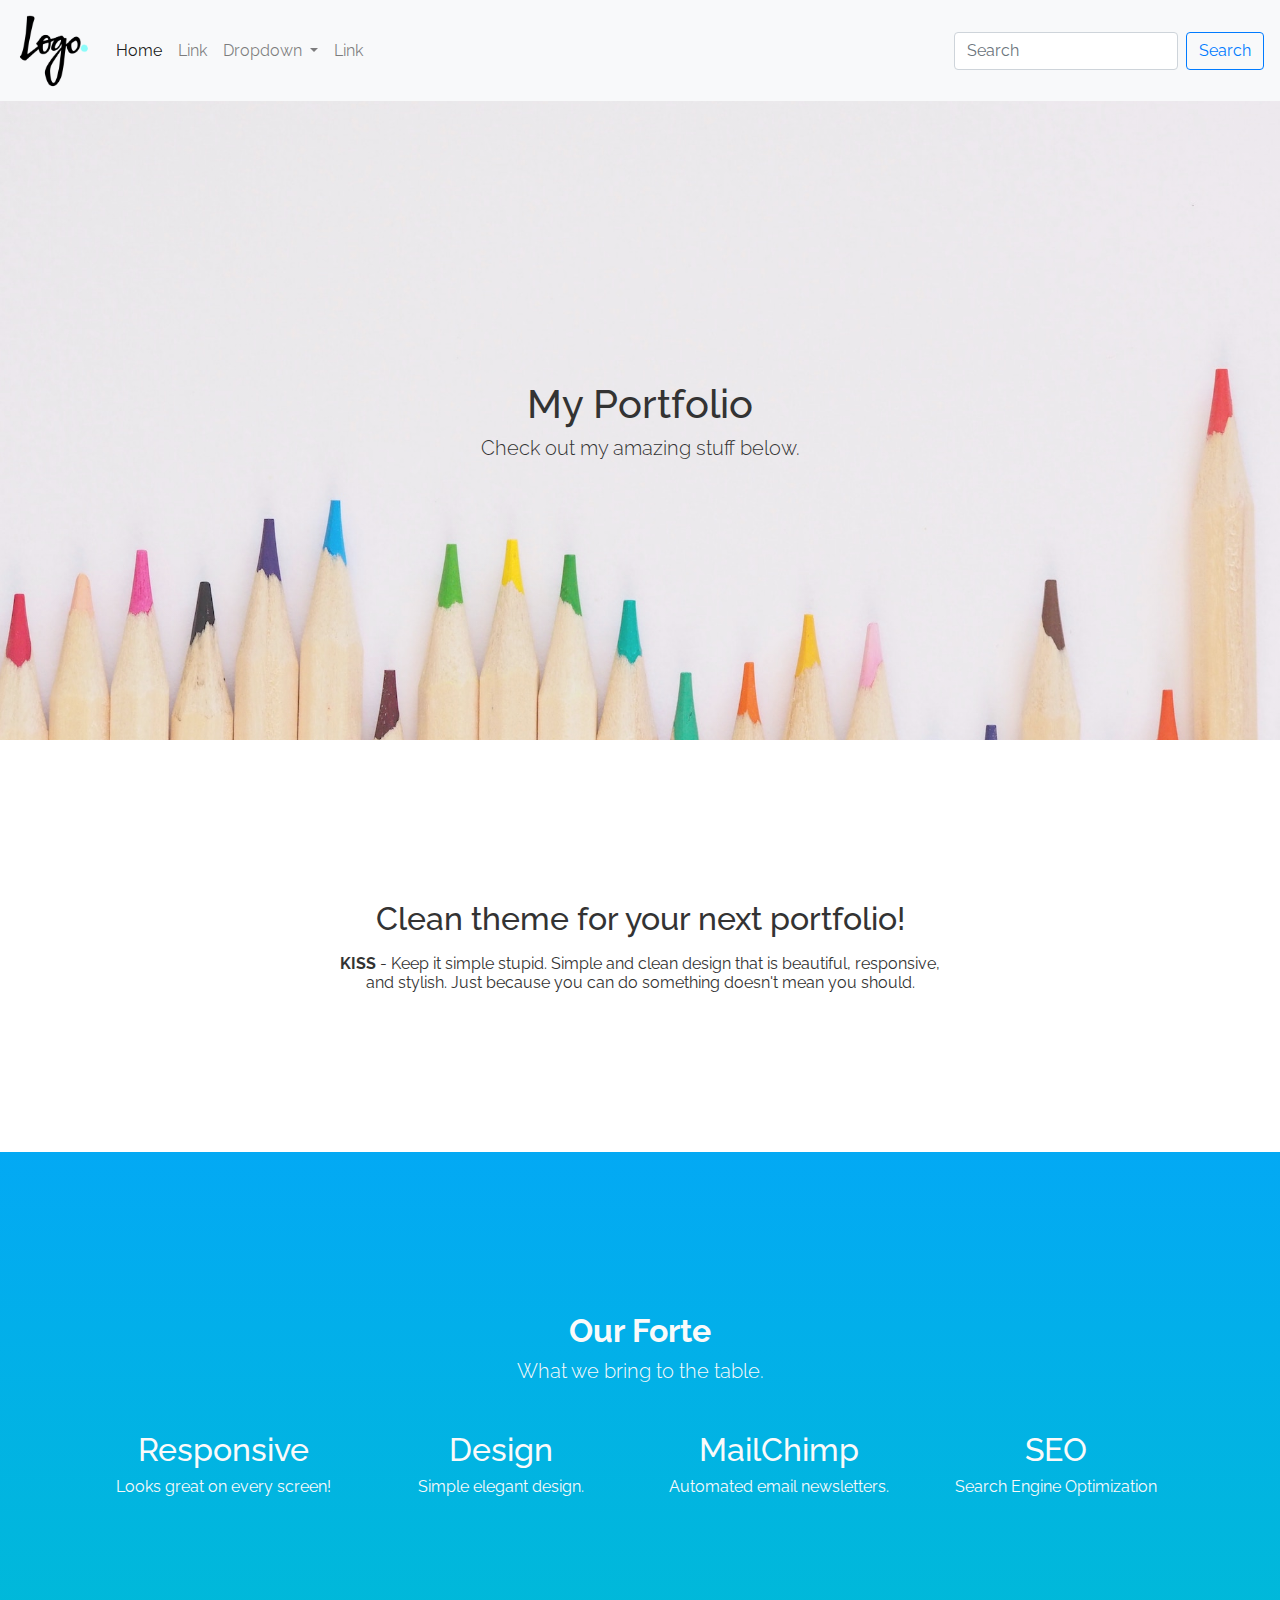
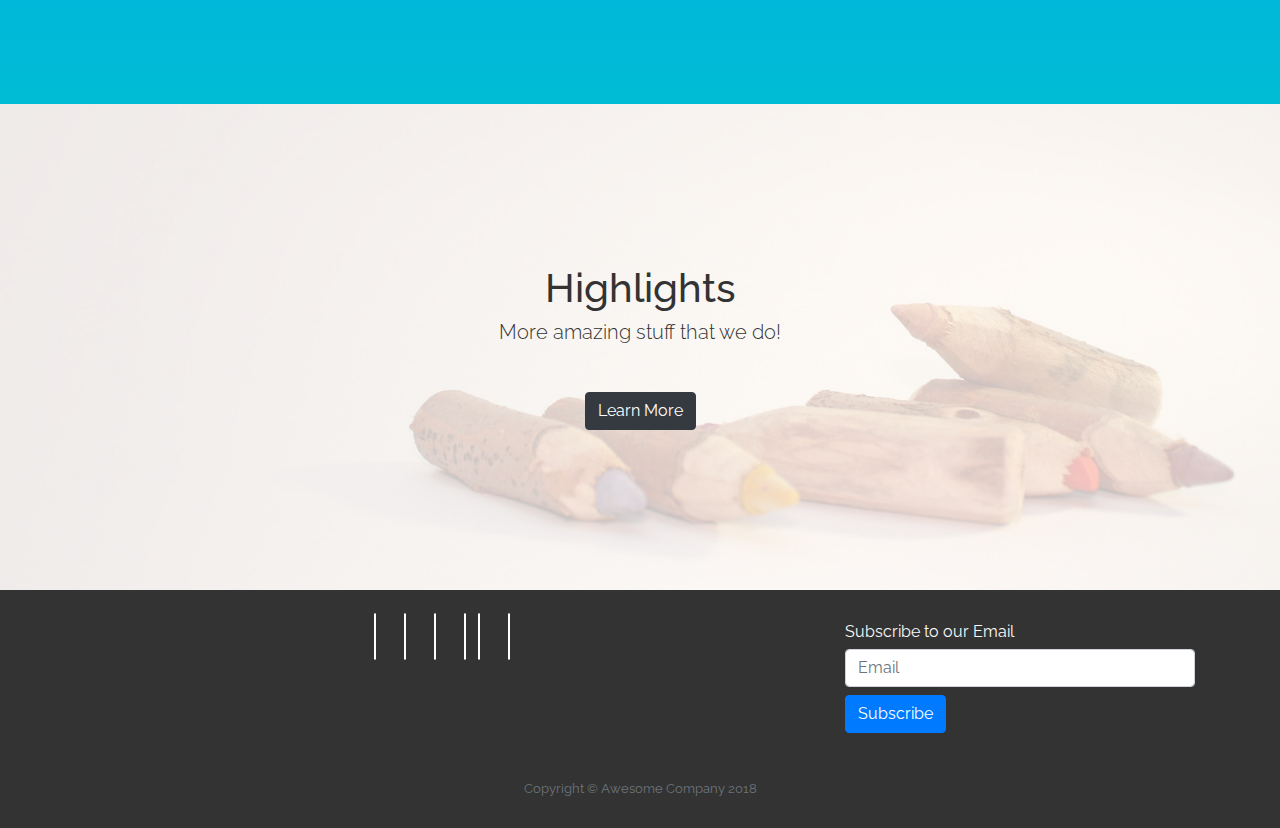
<file: index.html>
<!DOCTYPE html>
<html>
  <head>
    <meta charset="utf-8">
    <meta name="viewport" content="width=device-width, initial-scale=1">
    <meta http-equiv="x-ua-compatible" content="ie=edge">
    <link rel="stylesheet" href="https://maxcdn.bootstrapcdn.com/bootstrap/4.0.0/css/bootstrap.min.css" integrity="sha384-Gn5384xqQ1aoWXA+058RXPxPg6fy4IWvTNh0E263XmFcJlSAwiGgFAW/dAiS6JXm" crossorigin="anonymous">
    <!-- Main style.css -->
    <link rel="stylesheet" href="/css/style.css">
    <!-- Google font -->
    <!-- ion icons -->
    <link rel="stylesheet" href="http://code.ionicframework.com/ionicons/2.0.1/css/ionicons.min.css">
    <style>
    @import url('https://fonts.googleapis.com/css?family=Raleway:400,700');
    </style>
    <title>Portfolio Template</title>
  </head>
  <body>
    <nav class="navbar navbar-expand-lg navbar-light bg-light fixed-top">
      <a class="navbar-brand" href="#"><img src="images/logo.png" height="75" alt="logo"></a>
      <button class="navbar-toggler" type="button" data-toggle="collapse" data-target="#navbarSupportedContent" aria-controls="navbarSupportedContent" aria-expanded="false" aria-label="Toggle navigation">
        <span class="navbar-toggler-icon"></span>
      </button>

      <div class="collapse navbar-collapse" id="navbarSupportedContent">
        <ul class="navbar-nav mr-auto">
          <li class="nav-item active">
            <a class="nav-link" href="#">Home <span class="sr-only">(current)</span></a>
          </li>
          <li class="nav-item">
            <a class="nav-link" href="#">Link</a>
          </li>
          <li class="nav-item dropdown">
            <a class="nav-link dropdown-toggle" href="#" id="navbarDropdown" role="button" data-toggle="dropdown" aria-haspopup="true" aria-expanded="false">
              Dropdown
            </a>
            <div class="dropdown-menu" aria-labelledby="navbarDropdown">
              <a class="dropdown-item" href="#">Action</a>
              <a class="dropdown-item" href="#">Another action</a>
              <div class="dropdown-divider"></div>
              <a class="dropdown-item" href="#">Something else here</a>
            </div>
          </li>
          <li class="nav-item">
            <a class="nav-link" href="#">Link</a>
          </li>
        </ul>
        <form class="form-inline my-2 my-lg-0">
          <input class="form-control mr-sm-2" type="search" placeholder="Search" aria-label="Search">
          <button class="btn btn-outline-primary my-2 my-sm-0" type="submit">Search</button>
        </form>
      </div>
    </nav>
    <div class="wrapper">
      <header class="masthead d-flex">
        <div class="container text-center my-auto">
          <h1 class="mb-2">My Portfolio</h1>
          <p class="lead">Check out my amazing stuff below.</p>
        </div>
      </header>

      <section>
        <div class="container text-center">
          <h2 class="mb-3">Clean theme for your next portfolio!</h2>
          <p><strong>KISS</strong> - Keep it simple stupid. Simple and clean design that is beautiful, responsive, and stylish. Just because you can do something doesn't mean you should.</p>
        </div>
      </section>

      <section id="services">
        <div class="container text-center">
          <h3 class="h2 font-weight-bold">Our Forte</h3>
          <p class="lead mb-5">What we bring to the table.</p>
          <div class="row mx-auto">
            <div class="col-lg-3 col-md-6 mb-5">
              <p class="display-3"><i class="ion ion-iphone" aria-hidden="true"></i></p>
              <p class="h2">Responsive</p>
              <p>Looks great on every screen!</p>
            </div>

            <div class="col-lg-3 col-md-6 mb-5">
              <p class="display-3"><i class="fa ion-edit" aria-hidden="true"></i></p>
              <p class="h2">Design</p>
              <p>Simple elegant design.</p>
            </div>

            <div class="col-lg-3 col-md-6 mb-5">
              <p class="display-3"><i class="fa ion-email" aria-hidden="true"></i></p>
              <p class="h2">MailChimp</p>
              <p>Automated email newsletters.</p>
            </div>

            <div class="col-lg-3 col-md-6">
              <p class="display-3"><i class="ion ion-search" aria-hidden="true"></i></p>
              <p class="h2">SEO</p>
              <p>Search Engine Optimization</p>
            </div>
         </div> <!-- End Certs and ROW-->
       </div>
      </section>

      <section class="d-flex" id="more">
        <div class="container text-center my-auto">
          <h1 class="mb-2">Highlights</h1>
          <p class="lead mb-5">More amazing stuff that we do!</p>
          <a href="#" class="btn btn-dark">Learn More</a>
        </div>
      </section>

      <footer class="footer">
        <div class="container">
          <div class="row">
            <div class="col-md-8">
              <ul class="list-inline mb-3">
                <li class="list-inline-item">
                  <a class="text-white mr-3" href="#">
                    <i class="ion ion-social-facebook"></i>
                  </a>
                </li>
                <li class="list-inline-item mb-2">
                  <a class="text-white mr-3" href="#">
                    <i class="ion ion-social-twitter"></i>
                  </a>
                </li>
                <li class="list-inline-item mb-2">
                  <a class="text-white mr-3" href="#">
                    <i class="ion ion-social-instagram"></i>
                  </a>
                </li>
                <li class="list-inline-item mb-2">
                  <a class="text-white" href="#">
                    <i class="ion ion-social-linkedin"></i>
                  </a>
                </li>
                <li class="list-inline-item mb-2">
                  <a class="text-white mr-3" href="#">
                    <i class="ion ion-social-googleplus"></i>
                  </a>
                </li>
                <li class="list-inline-item mb-2">
                  <a class="text-white mr-3" href="#">
                    <i class="ion ion-social-github"></i>
                  </a>
                </li>
              </ul>
            </div>
            <div class="col-md-4">
              <form class="mb-5">
                <div class="form-row mx-auto">
                  <label for="inputEmail4">Subscribe to our Email</label>
                  <input type="email" class="form-control mb-2" id="inputEmail4" placeholder="Email">
                  <button type="submit" class="btn btn-primary">Subscribe</button>
                </div>
              </form>

            </div>

          </div>




        <p class="text-muted small mb-0">Copyright &copy; Awesome Company 2018</p>
      </div>
      </footer>
    </div> <!-- End wrapper -->








    <script src="https://code.jquery.com/jquery-3.2.1.slim.min.js" integrity="sha384-KJ3o2DKtIkvYIK3UENzmM7KCkRr/rE9/Qpg6aAZGJwFDMVNA/GpGFF93hXpG5KkN" crossorigin="anonymous"></script>
    <script src="https://cdnjs.cloudflare.com/ajax/libs/popper.js/1.12.9/umd/popper.min.js" integrity="sha384-ApNbgh9B+Y1QKtv3Rn7W3mgPxhU9K/ScQsAP7hUibX39j7fakFPskvXusvfa0b4Q" crossorigin="anonymous"></script>
    <script src="https://maxcdn.bootstrapcdn.com/bootstrap/4.0.0/js/bootstrap.min.js" integrity="sha384-JZR6Spejh4U02d8jOt6vLEHfe/JQGiRRSQQxSfFWpi1MquVdAyjUar5+76PVCmYl" crossorigin="anonymous"></script>
  </body>
</html>
</file>
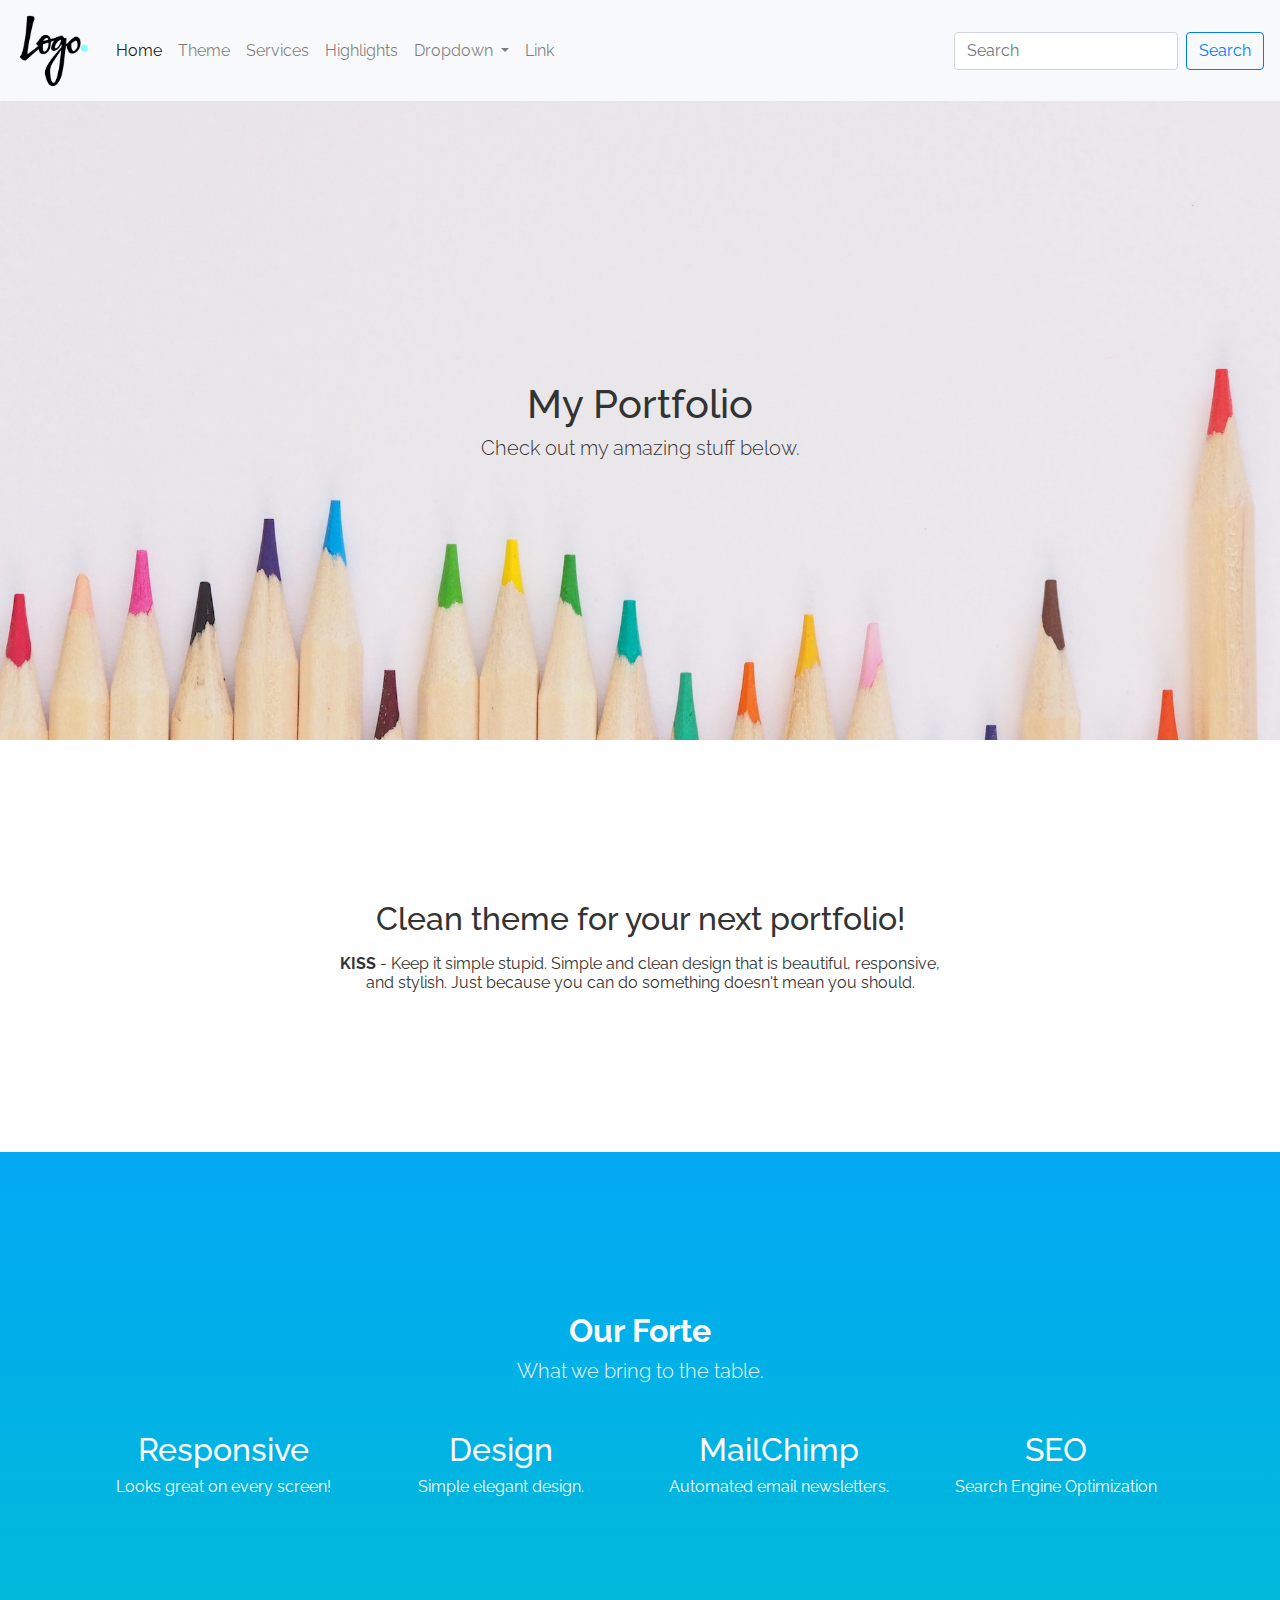
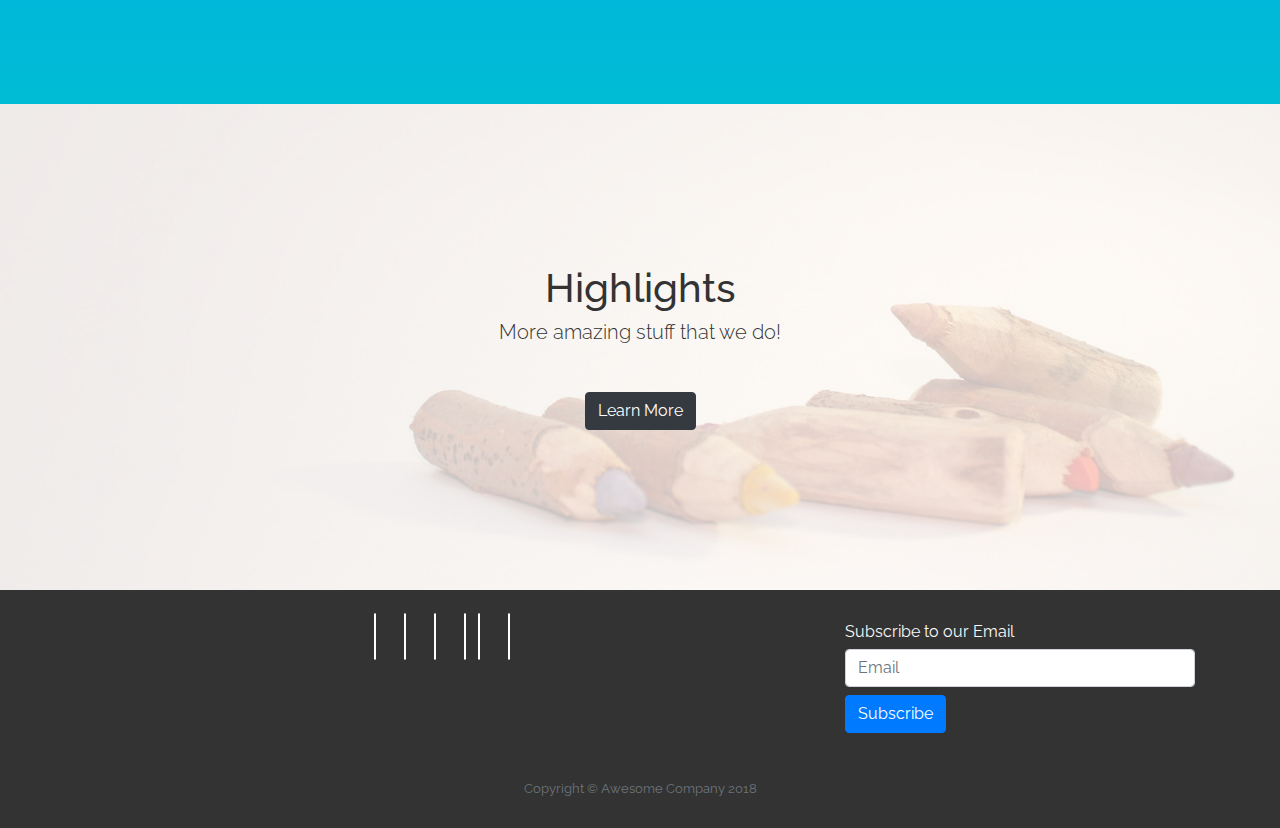
<file: folio-template/index.html>
<!DOCTYPE html>
<html>
  <head>
    <meta charset="utf-8">
    <meta name="viewport" content="width=device-width, initial-scale=1">
    <meta http-equiv="x-ua-compatible" content="ie=edge">
    <link rel="stylesheet" href="https://maxcdn.bootstrapcdn.com/bootstrap/4.0.0/css/bootstrap.min.css" integrity="sha384-Gn5384xqQ1aoWXA+058RXPxPg6fy4IWvTNh0E263XmFcJlSAwiGgFAW/dAiS6JXm" crossorigin="anonymous">
    <!-- Main style.css -->
    <link rel="stylesheet" href="css/style.css">
    <!-- Google font -->
    <!-- ion icons -->
    <link rel="stylesheet" href="http://code.ionicframework.com/ionicons/2.0.1/css/ionicons.min.css">
    <style>
    @import url('https://fonts.googleapis.com/css?family=Raleway:400,700');
    </style>
    <title>Portfolio Template</title>
  </head>
  <body>
    <nav class="navbar navbar-expand-lg fixed-top bg-light navbar-light">
      <a class="navbar-brand" href="#"><img src="images/logo.png" height="75" alt="logo"></a>
      <button class="navbar-toggler" type="button" data-toggle="collapse" data-target="#navbarSupportedContent" aria-controls="navbarSupportedContent" aria-expanded="false" aria-label="Toggle navigation">
        <span class="navbar-toggler-icon"></span>
      </button>
      <!-- navbar collapse -->
      <div class="collapse navbar-collapse justify-content-end" id="navbarSupportedContent">
        <ul class="navbar-nav mr-auto">
          <li class="nav-item active">
            <a class="nav-link" href="#">Home <span class="sr-only">(current)</span></a>
          </li>
          <li class="nav-item">
            <a class="nav-link" href="#theme">Theme</a>
          </li>
          <li class="nav-item">
            <a class="nav-link" href="#services">Services</a>
          </li>
          <li class="nav-item">
            <a class="nav-link" href="#more">Highlights</a>
          </li>
          <li class="nav-item dropdown">
            <a class="nav-link dropdown-toggle" href="#" id="navbarDropdown" role="button" data-toggle="dropdown" aria-haspopup="true" aria-expanded="false">
              Dropdown
            </a>
            <div class="dropdown-menu" aria-labelledby="navbarDropdown">
              <a class="dropdown-item" href="#">Action</a>
              <a class="dropdown-item" href="#">Another action</a>
              <div class="dropdown-divider"></div>
              <a class="dropdown-item" href="#">Something else here</a>
            </div>
          </li>
          <li class="nav-item">
            <a class="nav-link" href="#">Link</a>
          </li>
        </ul>
        <form class="form-inline my-2 my-lg-0">
          <input class="form-control mr-sm-2" type="search" placeholder="Search" aria-label="Search">
          <button class="btn btn-outline-primary my-2 my-sm-0" type="submit">Search</button>
        </form>
      </div>
    </nav>
    <div class="wrapper">
      <header class="masthead d-flex">
        <div class="container text-center my-auto">
          <h1 class="mb-2">My Portfolio</h1>
          <p class="lead">Check out my amazing stuff below.</p>
        </div>
      </header>

      <section id="theme">
        <div class="container text-center">
          <h2 class="mb-3">Clean theme for your next portfolio!</h2>
          <p><strong>KISS</strong> - Keep it simple stupid. Simple and clean design that is beautiful, responsive, and stylish. Just because you can do something doesn't mean you should.</p>
        </div>
      </section>

      <section id="services">
        <div class="container text-center">
          <h3 class="h2 font-weight-bold">Our Forte</h3>
          <p class="lead mb-5">What we bring to the table.</p>
          <div class="row mx-auto">
            <div class="col-lg-3 col-md-6 mb-5">
              <p class="display-3"><i class="ion ion-iphone" aria-hidden="true"></i></p>
              <p class="h2">Responsive</p>
              <p>Looks great on every screen!</p>
            </div>

            <div class="col-lg-3 col-md-6 mb-5">
              <p class="display-3"><i class="fa ion-edit" aria-hidden="true"></i></p>
              <p class="h2">Design</p>
              <p>Simple elegant design.</p>
            </div>

            <div class="col-lg-3 col-md-6 mb-5">
              <p class="display-3"><i class="fa ion-email" aria-hidden="true"></i></p>
              <p class="h2">MailChimp</p>
              <p>Automated email newsletters.</p>
            </div>

            <div class="col-lg-3 col-md-6">
              <p class="display-3"><i class="ion ion-search" aria-hidden="true"></i></p>
              <p class="h2">SEO</p>
              <p>Search Engine Optimization</p>
            </div>
         </div> <!-- End Certs and ROW-->
       </div>
      </section>

      <section class="d-flex" id="more">
        <div class="container text-center my-auto">
          <h1 class="mb-2">Highlights</h1>
          <p class="lead mb-5">More amazing stuff that we do!</p>
          <a href="#" class="btn btn-dark">Learn More</a>
        </div>
      </section>

      <footer class="footer">
        <div class="container">
          <div class="row">
            <div class="col-md-8">
              <ul class="list-inline mb-3">
                <li class="list-inline-item">
                  <a class="text-white mr-3" href="#">
                    <i class="ion ion-social-facebook"></i>
                  </a>
                </li>
                <li class="list-inline-item mb-2">
                  <a class="text-white mr-3" href="#">
                    <i class="ion ion-social-twitter"></i>
                  </a>
                </li>
                <li class="list-inline-item mb-2">
                  <a class="text-white mr-3" href="#">
                    <i class="ion ion-social-instagram"></i>
                  </a>
                </li>
                <li class="list-inline-item mb-2">
                  <a class="text-white" href="#">
                    <i class="ion ion-social-linkedin"></i>
                  </a>
                </li>
                <li class="list-inline-item mb-2">
                  <a class="text-white mr-3" href="#">
                    <i class="ion ion-social-googleplus"></i>
                  </a>
                </li>
                <li class="list-inline-item mb-2">
                  <a class="text-white mr-3" href="#">
                    <i class="ion ion-social-github"></i>
                  </a>
                </li>
              </ul>
            </div>
            <div class="col-md-4">
              <form class="mb-5">
                <div class="form-row mx-auto">
                  <label for="inputEmail4">Subscribe to our Email</label>
                  <input type="email" class="form-control mb-2" id="inputEmail4" placeholder="Email">
                  <button type="submit" class="btn btn-primary">Subscribe</button>
                </div>
              </form>
            </div>
          </div>
        <p class="text-muted small mb-0">Copyright &copy; Awesome Company 2018</p>
      </div>
    </footer>
    </div> <!-- End wrapper -->

    <script src="https://code.jquery.com/jquery-3.2.1.slim.min.js" integrity="sha384-KJ3o2DKtIkvYIK3UENzmM7KCkRr/rE9/Qpg6aAZGJwFDMVNA/GpGFF93hXpG5KkN" crossorigin="anonymous"></script>
    <script src="https://cdnjs.cloudflare.com/ajax/libs/popper.js/1.12.9/umd/popper.min.js" integrity="sha384-ApNbgh9B+Y1QKtv3Rn7W3mgPxhU9K/ScQsAP7hUibX39j7fakFPskvXusvfa0b4Q" crossorigin="anonymous"></script>
    <script src="https://maxcdn.bootstrapcdn.com/bootstrap/4.0.0/js/bootstrap.min.js" integrity="sha384-JZR6Spejh4U02d8jOt6vLEHfe/JQGiRRSQQxSfFWpi1MquVdAyjUar5+76PVCmYl" crossorigin="anonymous"></script>
    <script type="text/javascript" src="js/main.js">

    </script>
  </body>
</html>
</file>
<file: css/style.css>
body {
  font: 100% "Raleway", sans-serif;
  color: #333; }

body, html {
  height: 100%; }

section {
  padding: 10rem 0; }

p {
  max-width: 600px;
  margin: 0 auto; }

.wrapper {
  margin-top: 100px; }

.masthead {
  min-height: 40rem;
  position: relative;
  display: table;
  width: 100%;
  height: auto;
  padding-top: 8rem;
  padding-bottom: 8rem;
  background: linear-gradient(90deg, rgba(255, 255, 255, 0.1) 0, rgba(255, 255, 255, 0.1) 100%), url(/images/pencils.jpg);
  background-position: center center;
  background-repeat: no-repeat;
  background-size: cover; }

#services {
  background: #03A9F4;
  /* Old browsers */
  background: -moz-linear-gradient(top, #03A9F4 0%, #00BCD4 100%);
  /* FF3.6+ */
  background: -webkit-gradient(linear, top top, top bottom, color-stop(0%, #03A9F4), color-stop(100%, #00BCD4));
  /* Chrome,Safari4+ */
  background: -webkit-linear-gradient(top, #03A9F4 0%, #00BCD4 100%);
  /* Chrome10+,Safari5.1+ */
  background: -o-linear-gradient(top, #03A9F4 0%, #00BCD4 100%);
  /* Opera 11.10+ */
  background: -ms-linear-gradient(top, #03A9F4 0%, #00BCD4 100%);
  /* IE10+ */
  background: linear-gradient(to bottom, #03A9F4 0%, #00BCD4 100%);
  /* W3C */
  filter: progid:DXImageTransform.Microsoft.gradient( startColorstr='#ffffff', endColorstr='#000000',GradientType=0 );
  /* IE6-9 */
  color: #fafafa; }

#more {
  background: url(/images/pencils2.jpg);
  background-position: center center;
  background-repeat: no-repeat;
  background-size: cover; }

footer {
  background-color: #333;
  padding: 2rem 0;
  color: #fafafa;
  text-align: center; }
  footer i {
    width: 50px;
    height: 50px;
    font-size: 2rem;
    border: 1px solid #fff;
    border-radius: 50px;
    padding-top: 8px; }

/*# sourceMappingURL=style.css.map */
</file>
<file: folio-template/css/style.css>
body {
  font: 100% "Raleway", sans-serif;
  color: #333; }

body, html {
  height: 100%; }

section {
  padding: 10rem 0; }

p {
  max-width: 600px;
  margin: 0 auto; }

.wrapper {
  margin-top: 100px; }

.masthead {
  min-height: 40rem;
  position: relative;
  display: table;
  width: 100%;
  height: auto;
  padding-top: 8rem;
  padding-bottom: 8rem;
  background-color: #e5e5e5;
  background-image: url("../images/pencils.jpg");
  background-position: center;
  background-repeat: no-repeat;
  background-size: cover; }

#services {
  background: #03A9F4;
  /* Old browsers */
  background: -moz-linear-gradient(top, #03A9F4 0%, #00BCD4 100%);
  /* FF3.6+ */
  background: -webkit-gradient(linear, top top, top bottom, color-stop(0%, #03A9F4), color-stop(100%, #00BCD4));
  /* Chrome,Safari4+ */
  background: -webkit-linear-gradient(top, #03A9F4 0%, #00BCD4 100%);
  /* Chrome10+,Safari5.1+ */
  background: -o-linear-gradient(top, #03A9F4 0%, #00BCD4 100%);
  /* Opera 11.10+ */
  background: -ms-linear-gradient(top, #03A9F4 0%, #00BCD4 100%);
  /* IE10+ */
  background: linear-gradient(to bottom, #03A9F4 0%, #00BCD4 100%);
  /* W3C */
  filter: progid:DXImageTransform.Microsoft.gradient( startColorstr='#ffffff', endColorstr='#000000',GradientType=0 );
  /* IE6-9 */
  color: #fafafa; }

#more {
  background: url("../images/pencils2.jpg");
  background-position: center center;
  background-repeat: no-repeat;
  background-size: cover;
  background-color: red; }

footer {
  background-color: #333;
  padding: 2rem 0;
  color: #fafafa;
  text-align: center; }
  footer i {
    width: 50px;
    height: 50px;
    font-size: 2rem;
    border: 1px solid #fff;
    border-radius: 50px;
    padding-top: 8px; }

/*# sourceMappingURL=style.css.map */
</file>
